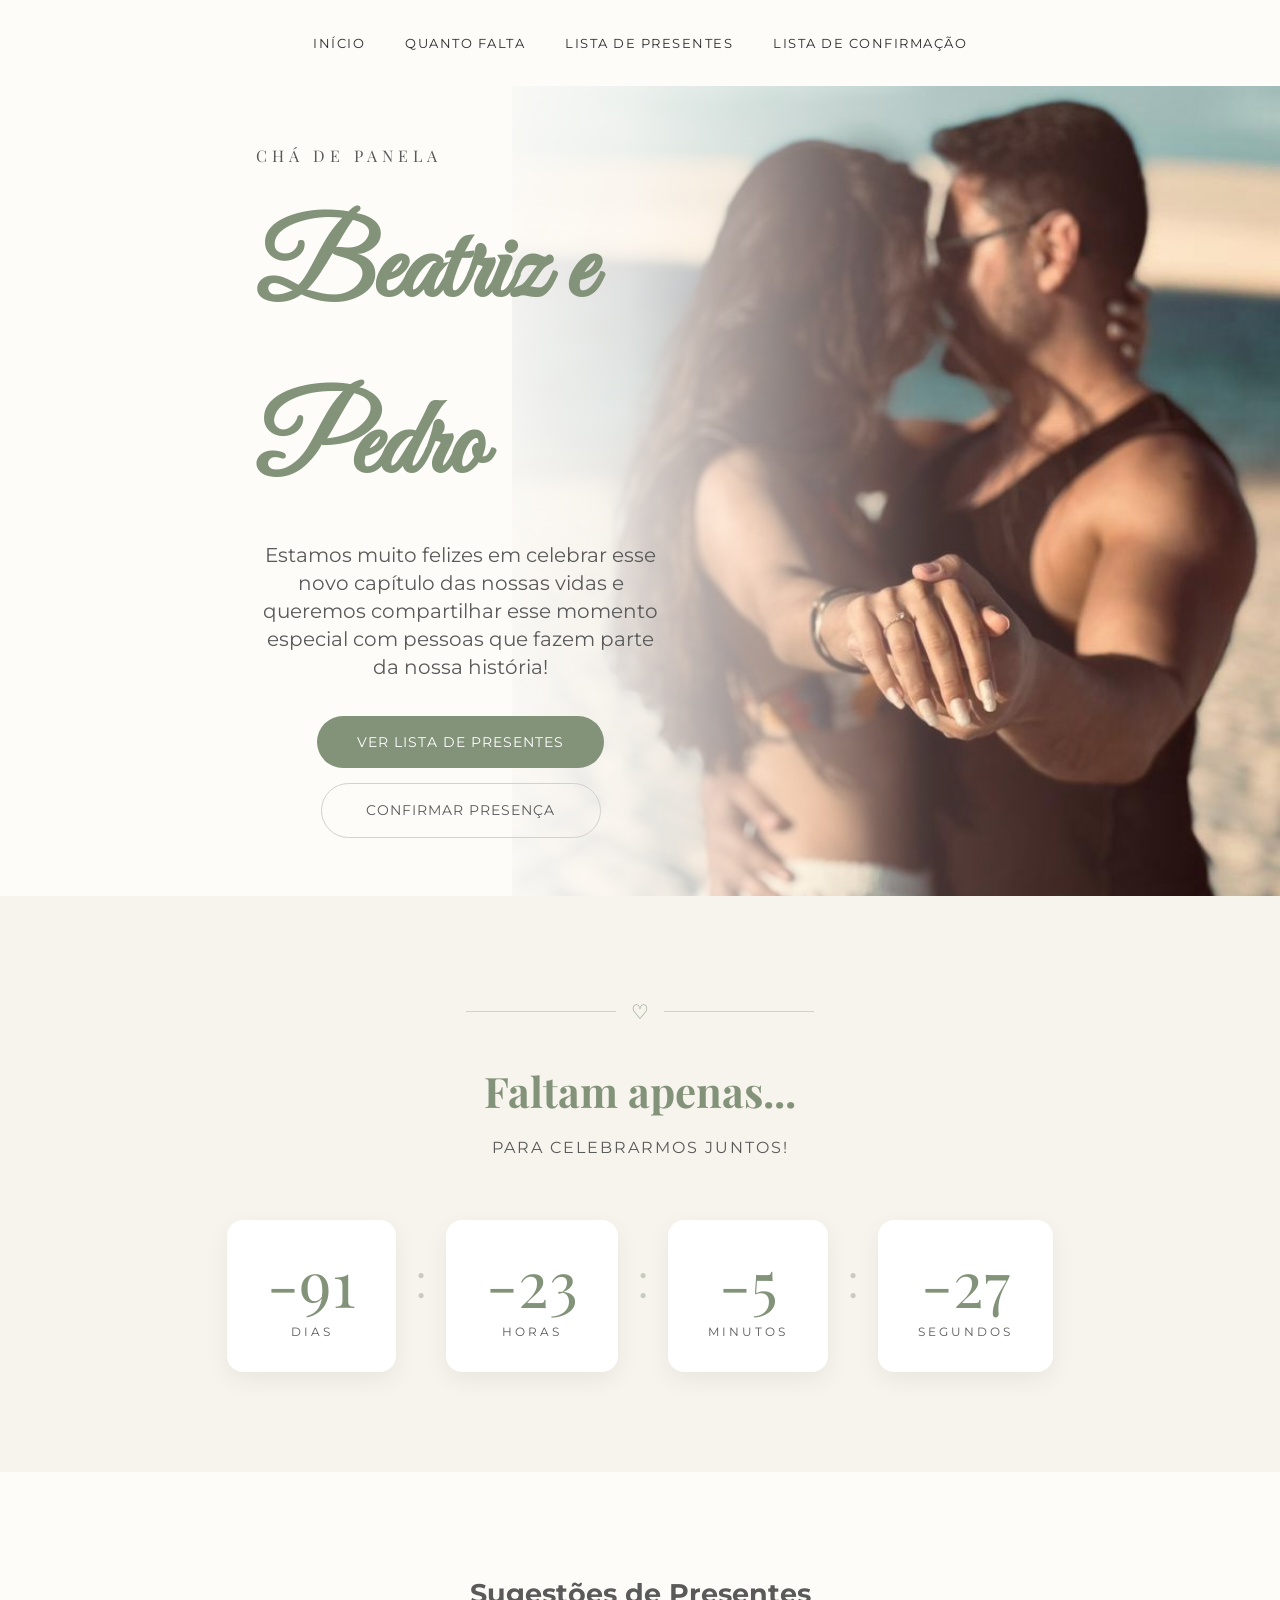
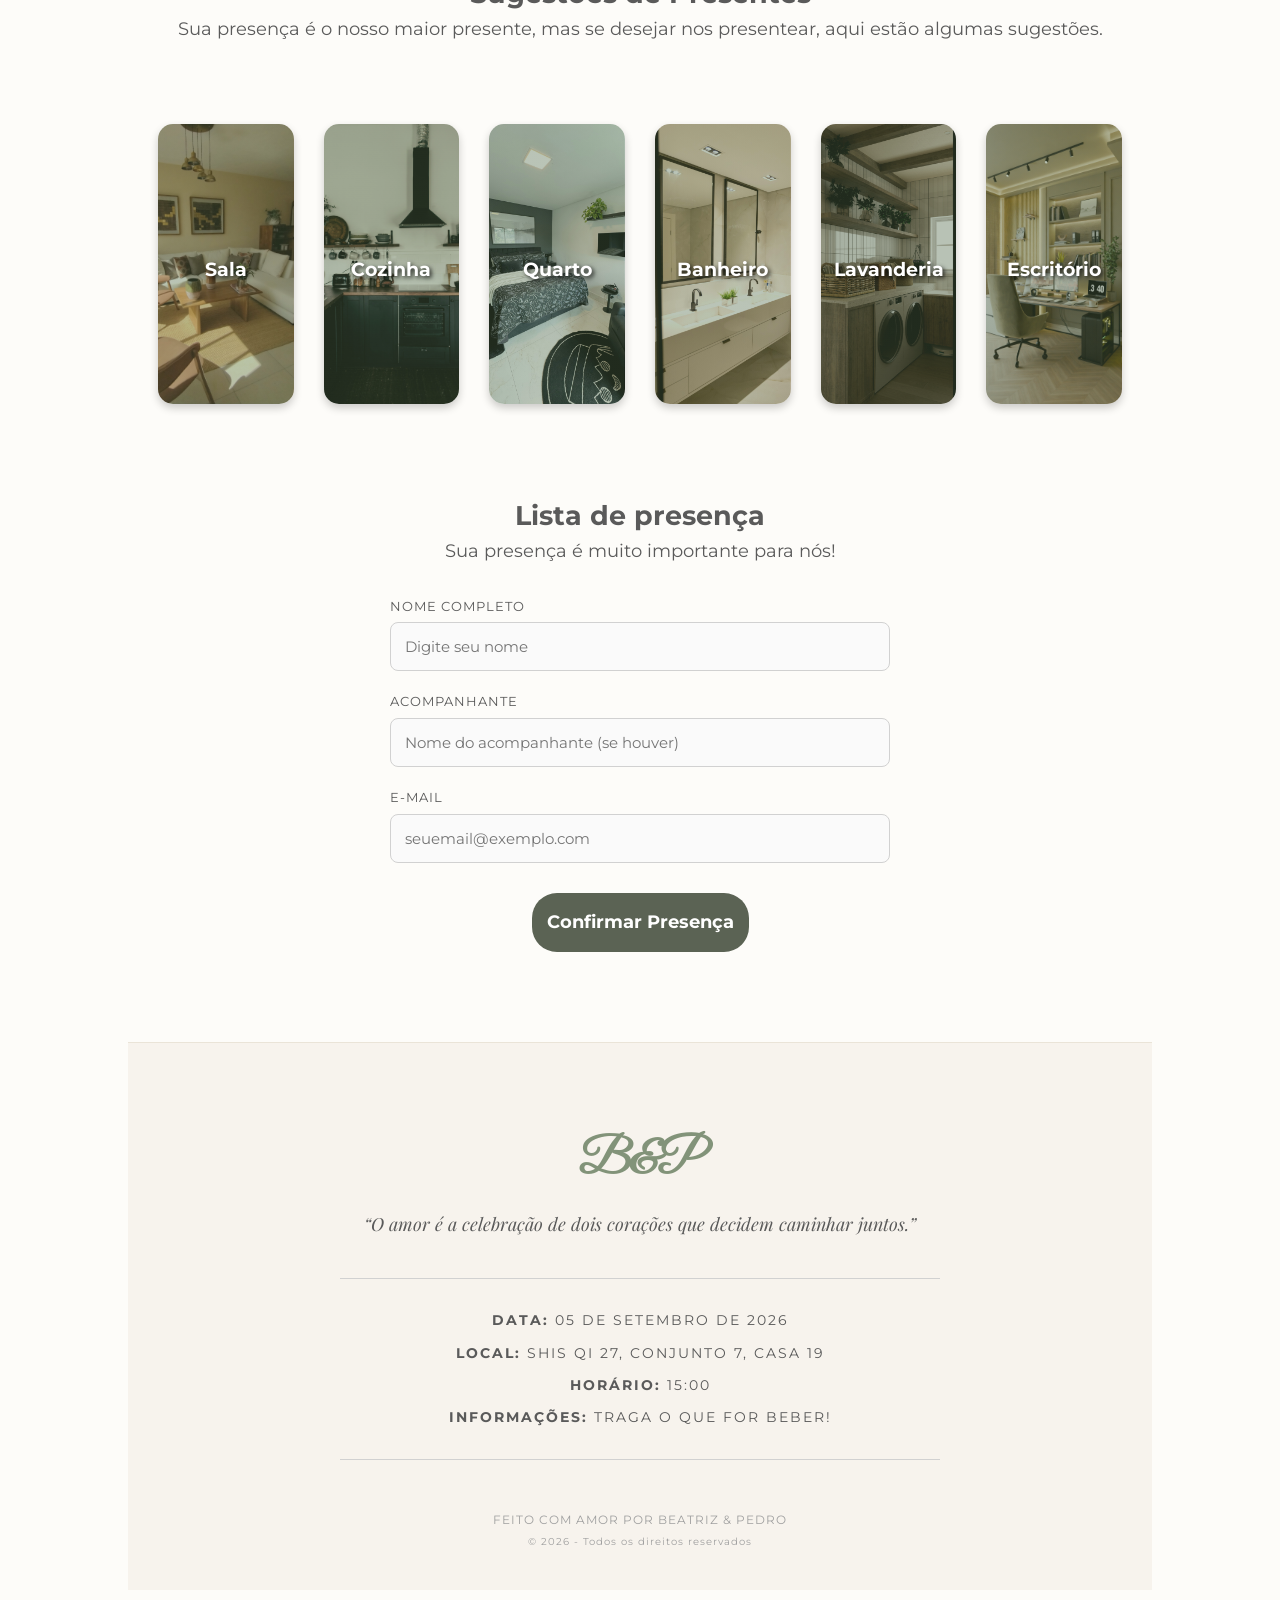
<file: index.html>
<html lang="pt-BR">
<head>
    <meta charset="UTF-8">
    <meta name="viewport" content="width=device-width, initial-scale=1.0">
    <title>Chá de Casa Nova - Pedro e Beatriz</title>
    <link rel="icon" href="data:image/svg+xml,<svg xmlns=%22http://www.w3.org/2000/svg%22 viewBox=%220 0 100 100%22><text y=%22.9em%22 font-size=%2290%22>💍</text></svg>">
    <link rel="stylesheet" href="style.css">
    <link rel="stylesheet" href="presentes.html">
    <link href="https://fonts.googleapis.com/css2?family=Great+Vibes&family=Playfair+Display:wght@400;700&family=Montserrat:wght@300;400&display=swap" rel="stylesheet">  
    <link rel="preconnect" href="https://fonts.googleapis.com">
  </head>

<script src="./js/script.js" defer></script>

<body> 
  <header class = "menu-principal">
    <nav>
      <ul class = "lista-navegacao">
        <li><a href ="#inicio">Início</a></li>
        <li><a href ="#historia">Quanto Falta</a></li>
        <li><a href ="#presentes">Lista de Presentes</a></li>
        <li><a href ="#confirmacao">Lista de Confirmação</a></li>
      </ul>
    </nav>
  </header>

<section class="hero" id="inicio">
  <div class="hero-texto">
    <span class="tagline">Chá de Panela</span>
    <h1 class="nomes-destaque">Beatriz e Pedro</h1>
    
    <p class="chamada">
      Estamos muito felizes em celebrar esse novo capítulo das nossas vidas e queremos compartilhar esse momento especial com pessoas que fazem parte da nossa história!
    </p>
    
    <div class="botoes-hero">
      <button class="btn-presentes" onclick="window.location.href='presentes.html'">Ver lista de presentes</button>
      <button class="btn-presenca" onclick="window.location.href='#confirmacao'">Confirmar presença</button>    
    </div>
  </div>
  <div class="hero-background-image"></div>
</section>

<section class="contador-section" id="historia">
  <div class="divisor-decorativo">
    <span>♡</span>
  </div>
  <h2 class="titulo-contador">Faltam apenas...</h2>
  <p class="subtitulo-contador">para celebrarmos juntos!</p>

  <div class="contador">
    <div class="bloco-tempo">
      <span class="numero" id="dias">00</span>
      <span class="label-tempo">Dias</span>
    </div>
    <span class="separador">:</span>
    <div class="bloco-tempo">
      <span class="numero" id="horas">00</span>
      <span class="label-tempo">Horas</span>
    </div>
    <span class="separador">:</span>
    <div class="bloco-tempo">
      <span class="numero" id="minutos">00</span>
      <span class="label-tempo">Minutos</span>
    </div>
    <span class="separador">:</span>
    <div class="bloco-tempo">
      <span class="numero" id="segundos">00</span>
      <span class="label-tempo">Segundos</span>
    </div>
  </div>
</section>

<section class="presentes" id="presentes">
  <div class="presentes-topo">
    <h2 class="titutlo-secao">Sugestões de Presentes</h2>
    <p>Sua presença é o nosso maior presente, mas se desejar nos presentear, aqui estão algumas sugestões.</p>
  </div>

  <div class="container-cards">
    <div class="card-item">
      <div class="sala"</div><h3><button onclick="window.location.href='presentes.html?categoria=sala'">Sala</button></h3></div>
      <div class="cozinha"</div><h3><button onclick="window.location.href='presentes.html?categoria=cozinha'">Cozinha</button></h3></div>
      <div class="quarto"</div><h3><button onclick="window.location.href='presentes.html?categoria=quarto'">Quarto</button></h3></div>
      <div class="banheiro"</div><h3><button onclick="window.location.href='presentes.html?categoria=banheiro'">Banheiro</button></h3></div>
      <div class="lavanderia"</div><h3><button onclick="window.location.href='presentes.html?categoria=lavanderia'">Lavanderia</button></h3></div>
      <div class="escritorio"</div><h3><button onclick="window.location.href='presentes.html?categoria=escritorio'">Escritório</button></h3></div>
    </div>
  </div>

  <section id="confirmacao">
    <div class="confirmacao">
      <h2>Lista de presença</h2>
        <p>Sua presença é muito importante para nós!</p>
      
        <form action="https://formspree.io/f/xzdnwrwd" method="POST" class="formulario-presenca"> 
          
          <div class="campo">
            <label for="nome">Nome Completo</label>
            <input type="text" name="Nome" id="nome" placeholder="Digite seu nome" required>
          </div>
          
          <div class="campo">
            <label for="conjuge">Acompanhante</label>
            <input type="text" name="Acompanhante" id="conjuge" placeholder="Nome do acompanhante (se houver)">
          </div>
          
          <div class="campo">
            <label for="email">E-mail</label>
            <input type="email" name="Email" id="email" placeholder="seuemail@exemplo.com" required>
          </div>

          <button type="submit" class="enviar-presenca">Confirmar Presença</button>
        </form>
    </div>
  </section>

<footer class="rodape">
    <div class="rodape-conteudo">
        <h2 class="logo-final">B&P</h2>
        <p class="frase-final">“O amor é a celebração de dois corações que decidem caminhar juntos.”</p>
        
        <div class="info-evento">
            <p><strong>Data:</strong> 05 de Setembro de 2026</p>
            <p><strong>Local:</strong> SHIS QI 27, Conjunto 7, Casa 19</p>
            <p><strong>Horário:</strong> 15:00 </p>
            <p><strong>Informações:</strong> Traga o que for beber! </p>
        </div>

        <div class="creditos">
            <p>Feito com amor por Beatriz & Pedro</p>
            <small>&copy; 2026 - Todos os direitos reservados</small>
        </div>
    </div>
</footer>

</section>  
<br>
</body>
</html>
</file>
<file: style.css>
:root {
    --verde-oliva: #829379;
    --bege-fundo: #FDFCF9;
    --texto-suave: #5A5A5A;
    --preto-menu: #2D2D2D;
}

* {
  font-family: 'Montserrat', sans-serif;
  margin: 0;
  padding: 0;
  box-sizing: border-box;
}

body {
  background-color: var(--bege-fundo);
  color: var(--texto-suave);
  line-height: 1.6;
}

.menu-principal {
  width: 100%;
  padding: 30px 0;
  background-color: transparent;
}

.lista-navegacao {
  display: flex;
  justify-content: center;
  list-style: none;
  gap: 40px;
}

.lista-navegacao a {
  text-decoration: none;
  color: var(--preto-menu);
  font-size: 13px;
  font-weight: 400;
  text-transform: uppercase;
  letter-spacing: 1.5px;
  transition-property: 0.3s ease;
}

.lista-navegacao a:hover {
  color: var(--verde-oliva);
}

.hero {
  display: flex;
  min-height: 90vh;
  align-items: center;
  justify-content: flex-start;
  padding-left: 20%;
  position: relative;
  overflow: hidden;
  background-color: var(--bege-fundo);
}

.hero-texto {
  width: 40%;
  display: flex;
  flex-direction: column;
  text-align: left;
  align-items: flex-start;
  z-index: 2;
  background-color: transparent;
  text-align: left;
}

.hero-background-image {
  position: absolute;
  top: 0;
  right: 0;
  width: 60%;
  height: 100%;
  background-image: url('./assets/images/img_pedroebia.jpeg');
  background-size: cover;
  background-position: center 30%;
  z-index: 1;
}

.hero-background-image::before {
  content: '';
  position: absolute;
  top: 0;
  left: 0;
  width: 100%;
  height: 100%;
  background: linear-gradient(to right,
    rgba(253, 252, 249, 0.95) 0%,
    rgba(253, 252, 249, 0.85) 15%,
    rgba(253, 252, 249, 0.2) 55%,
    rgba(253, 252, 249, 0) 100%);
}

.tagline {
  font-family: 'Playfair Display', serif;
  font-size: 16px;
  text-transform: uppercase;
  letter-spacing: 5px;
  display: block;
  margin-bottom: 10px;
}

.nomes-destaque {
  font-family: 'Great Vibes', cursive;
  font-size: 110px;
  color: var(--verde-oliva);
  margin: 5px 0;
  white-space: normal;
}

.chamada {
  font-size: 20px;
  color: var(--texto-suave);
  max-width: 100%;
  line-height: 1.4;
  margin-bottom: 35px;
  text-align: center;
}

.botoes-hero {
  display: flex;
  flex-direction: column;
  gap: 15px;
  align-items: center;
  width: 100%;
}

.btn-presentes {
  background-color: var(--verde-oliva);
  color: white;
  padding: 15px 40px;
  border-radius: 50px;
  border: none;
  font-size: 14px;
  text-transform: uppercase;
  letter-spacing: 1px;
  transition: 0.3s;
  cursor: pointer;
  min-width: 280px;
  text-align: center;
}

.btn-presentes:hover {
    transform: translateY(-3px);
    box-shadow: 0 5px 15px rgba(130, 147, 121, 0.4);
}

.btn-presenca{
  background-color: transparent;
  color: var(--texto-suave);
  padding: 15px 40px;
  border-radius: 50px;
  border: 1px solid #D1D1D1;
  font-size: 14px;
  text-transform: uppercase;
  letter-spacing: 1px;
  cursor: pointer;
  min-width: 280px;
  text-align: center;
}

.btn-presenca:hover {
  transform: translateY(-3px);
  box-shadow: 0 5px 15px rgba(130, 147, 121, 0.4);
}

.contador-section {
  padding: 100px 10%;
  background-color: #F7F3ED;
  text-align: center;
}

.divisor-decorativo {
  display: flex;
  align-items: center;
  gap: 15px;
  justify-content: center;
  margin-bottom: 30px;
  color: var(--verde-oliva);
  font-size: 20px;
}

.divisor-decorativo::before,
.divisor-decorativo::after {
  content: '';
  flex: 1;
  max-width: 150px;
  height: 1px;
  background-color: #D1D1D1;
}

.titulo-contador {
  font-family: 'Playfair Display', serif;
  font-size: 42px;
  color: var(--verde-oliva);
  margin-bottom: 10px;
}

.subtitulo-contador {
  font-size: 16px;
  color: var(--texto-suave);
  letter-spacing: 2px;
  text-transform: uppercase;
  margin-bottom: 60px;
}

.contador {
  display: flex;
  justify-content: center;
  align-items: center;
  gap: 20px;
}

.bloco-tempo {
  display: flex;
  flex-direction: column;
  align-items: center;
  background-color: white;
  padding: 30px 40px;
  border-radius: 16px;
  box-shadow: 0 8px 24px rgba(0,0,0,0.06);
  min-width: 120px;
}

.numero {
  font-family: 'Playfair Display', serif;
  font-size: 64px;
  color: var(--verde-oliva);
  line-height: 1;
  margin-bottom: 8px;
}

.label-tempo {
  font-size: 12px;
  text-transform: uppercase;
  letter-spacing: 3px;
  color: var(--texto-suave);
}

.separador {
  font-size: 48px;
  color: var(--verde-oliva);
  margin-bottom: 30px;
  opacity: 0.4;
}

.bloco-imagem {
  flex: 1;
  display: flex;
  justify-content: center;
}

.bloco-texto {
  flex: 1;
  max-width: 500px;
}

.titulo-secao {
  font-family: 'Playfair Display', serif;
  font-size: 42px;
  color: var(--verde-oliva);
  margin-bottom: 20px;
}

.presentes {
  font-size: 18px;
  padding: 100px 10%;
  background-color: var(--bege-fundo);
  text-align: center;
}

.presentes-topo {
  margin-bottom: 50px;
}

h3 {
  font-size: 20px;
  color: #4A6741;
  text-align: center;
  margin-top: 24px;
  margin-bottom: 12px
}

button {
  background: none;
  border: none;
  font: inherit;
  color: inherit;
  outline: inherit;
  cursor: pointer;
}

.card-item {
  display: flex;
  justify-content: center;
  gap: 30px;
  padding: 30px; 
}

.card-item > div {
    width: 280px;
    height: 280px;
    border-radius: 15px;
    display: flex;
    align-items: center;
    justify-content: center;
    background-size: cover;
    background-position: center;
    transition: transform 0.3s;
    box-shadow: 0 4px 8px rgba(0,0,0,0.2);
}

.card-item > div:hover {
    transform: scale(1.05);
}

.sala {
    background-image: linear-gradient(rgba(82, 107, 74, 0.4), rgba(82, 107, 74, 0.4)), url(./assets/images/sala.jpg);
}

.cozinha {
    background-image: linear-gradient(rgba(82, 107, 74, 0.4), rgba(82, 107, 74, 0.4)), url(./assets/images/cozinha.jpg);
}

.quarto {
    background-image: linear-gradient(rgba(82, 107, 74, 0.4), rgba(82, 107, 74, 0.4)), url(./assets/images/quarto-1.jpg);
}

.banheiro {
    background-image: linear-gradient(rgba(82, 107, 74, 0.4), rgba(82, 107, 74, 0.4)), url(./assets/images/banheiro.jpg);
}

.lavanderia {
    background-image: linear-gradient(rgba(82, 107, 74, 0.4), rgba(82, 107, 74, 0.4)), url(./assets/images/lavanderia.jpg);
}

.escritorio {
    background-image: linear-gradient(rgba(82, 107, 74, 0.4), rgba(82, 107, 74, 0.4)), url(./assets/images/escritorio.jpg);
}

.card-item button {
    color: white;
    font-size: 1.2rem;
    font-weight: bold;
    text-shadow: 2px 2px 4px rgba(0,0,0,0.8);
    width: 100%;
    height: 100%;
}

.confirmacao{
  text-align: center;
  padding: 60px 20px;
}

.formulario-presenca{
  max-width: 500px;
  margin: 30px auto;
  flex-direction: column;
  display: flex;
  gap: 20px;
  text-align: left;
}

.campo {
  display: flex;
  flex-direction: column;
  gap: 6px;
  width: 100%;
}

.campo label{
  font-size: 13px;
  text-transform: uppercase;
  letter-spacing: 1px;
  color: var(--texto-suave);
}

.campo input{
  width: 100%;
  padding: 14px;
  border: 1px solid #D1D1D1;
  border-radius: 8px;
  font-size: 15px;
  background-color: #FAFAFA;
}

.enviar-presenca{
  padding: 15px;
  border: none;
  border-radius: 8px;
  font-weight: bold;
  transition: background 0.3s;
  margin-top: 10px;
  align-self: center;
  color: white;
  background-color: #5b6354;
  border-radius: 25px;
  transition: 0.3s;
}

.enviar-presenca:hover {
  opacity: 0.8;
  transform: translateY(-2px);
}

.rodape {
  padding: 80px 10% 40px 10%;
  background-color: #F7F3ED; /* Mesmo tom da seção história para harmonia */
  text-align: center;
  border-top: 1px solid #EAE4D8;
}

.rodape-conteudo {
  max-width: 600px;
  margin: 0 auto;
}

.logo-final {
  font-family: 'Great Vibes', cursive;
  font-size: 48px;
  color: var(--verde-oliva);
  margin-bottom: 10px;
}

.frase-final {
  font-family: 'Playfair Display', serif;
  font-style: italic;
  font-size: 18px;
  color: var(--texto-suave);
  margin-bottom: 40px;
}

.info-evento {
  margin-bottom: 40px;
  padding: 20px;
  border-top: 1px solid #D1D1D1;
  border-bottom: 1px solid #D1D1D1;
}

.info-evento p {
  font-size: 14px;
  text-transform: uppercase;
  letter-spacing: 2px;
  margin: 10px 0;
}

.creditos {
  margin-top: 50px;
  font-size: 12px;
  color: #A0A0A0;
  letter-spacing: 1px;
}

.creditos p {
  margin-bottom: 5px;
  text-transform: uppercase;
}


@media (max-width: 768px) {
  
  /* 1. Ajuste do Menu Superior */
  .lista-navegacao {
    flex-direction: row;
    gap: 15px;
    padding: 0;
    text-align: center;
  }

  /* 2. Ajuste da Tela Inicial (Hero) para o texto não vazar */
  .hero {
    padding: 60px 20px;
    min-height: auto;
    justify-content: center;
    text-align: center;
  }
  
  .hero-texto {
    width: 100%;
    align-items: center;
  }

  .nomes-destaque {
    font-size: 60px; /* Fonte reduzida para caber na tela */
    line-height: 1.2;
  }
  
  .chamada {
    font-size: 16px;
  }

  /* Deixa a foto de vocês bem suave no fundo para destacar os botões */
  .hero-background-image {
    width: 100%;
    opacity: 0.15; 
  }
  
  .hero-background-image::before {
    background: transparent; 
  }

  .botoes-hero {
    width: 100%;
  }

  /* 3. Ajuste do Contador (Permite que as caixinhas desçam de linha) */
  .contador {
    flex-wrap: wrap; 
    gap: 10px;
  }
  
  .bloco-tempo {
    min-width: 70px;
    padding: 15px;
  }
  
  .numero {
    font-size: 32px;
  }
  
  .separador {
    display: none; /* Escondido no celular para poupar espaço horizontal */
  }
  
  .titulo-contador {
    font-size: 32px;
  }

  /* 4. Ajuste dos Cartões de Categoria (O erro principal estava aqui) */
  .card-item {
    flex-direction: column; /* Coloca um card exatamente embaixo do outro */
    align-items: center;
    gap: 20px;
    padding: 10px;
  }

  .card-item > div {
    width: 100%;
    max-width: 320px;
    height: 180px; 
  }

  /* 5. Ajustes do Formulário e Rodapé */
  p {
    margin: 0;
  }

  .formulario-presenca {
    width: 100%;
    padding: 0 10px;
  }

  .rodape {
    padding: 40px 20px;
  }
  
  .logo-final {
    font-size: 36px;
  }
}
</file>
